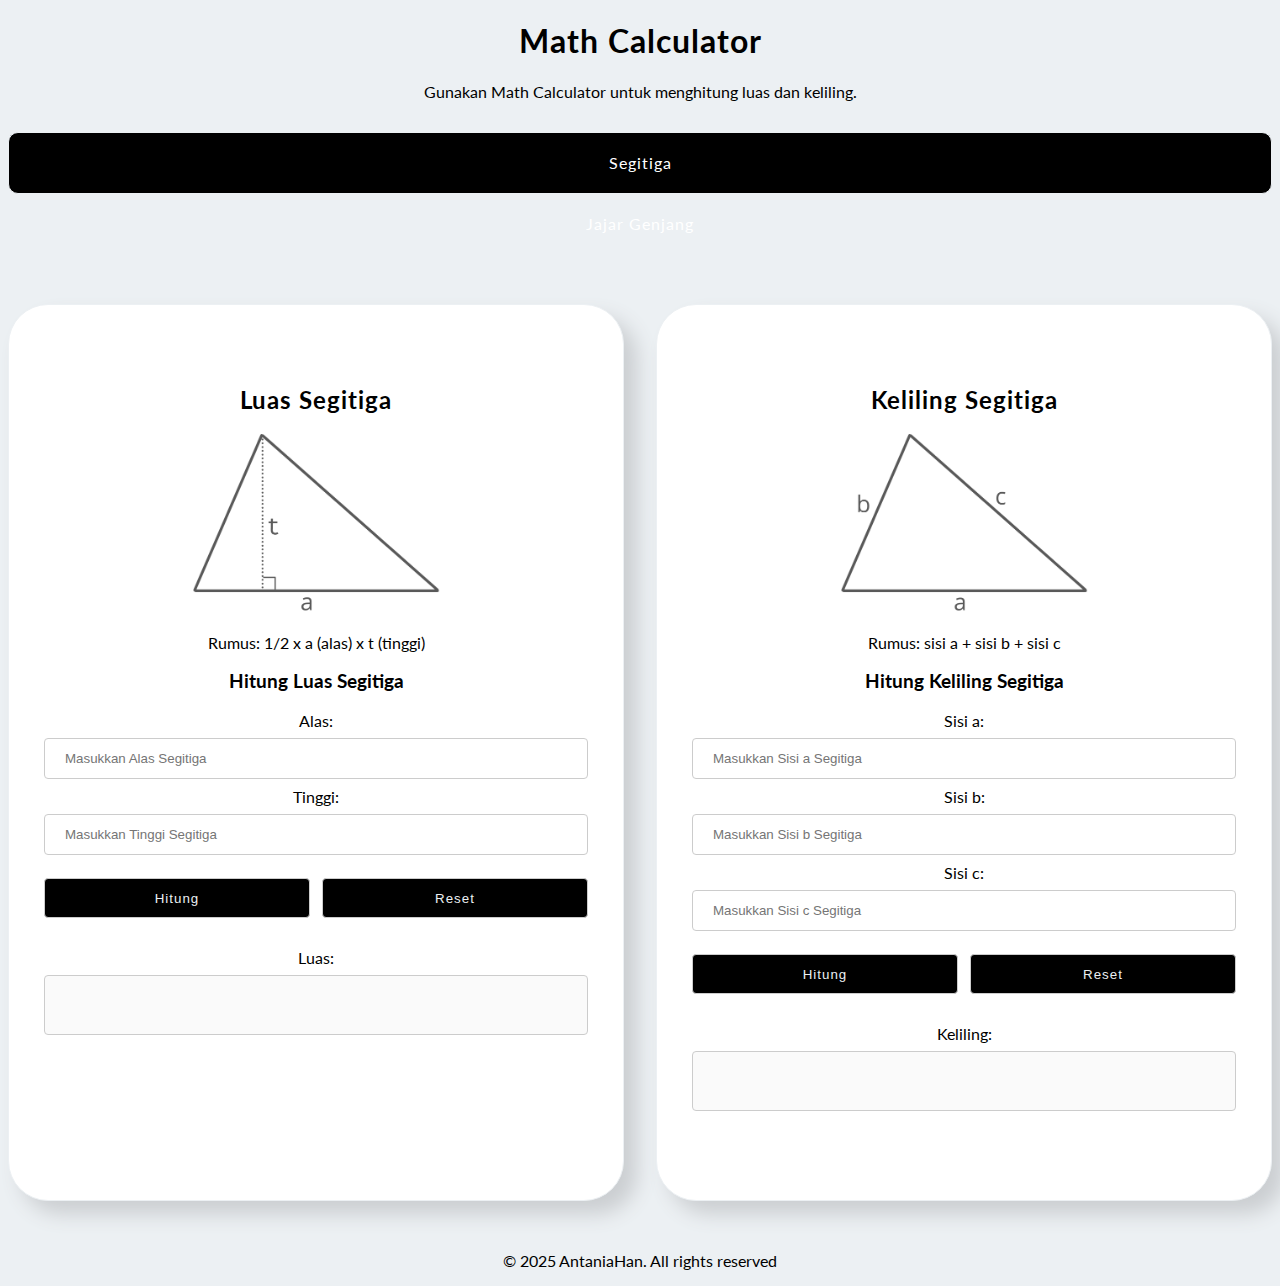
<file: index.html>
<!DOCTYPE html>
<html lang="en">

<head>
    <meta charset="UTF-8">
    <meta name="viewport" content="width=device-width, initial-scale=1.0">
    <title>Math Calculator - AntaniaHan</title>
    <!-- Google Font -->
     <link href='https://fonts.googleapis.com/css?family=Lato' rel='stylesheet'>
    <!-- CSS External -->
     <link rel="stylesheet" href="css\style.css">
</head>

<body>
    <!-- Head Content -->
     <Header>
        <h1>Math Calculator</h1>

        <p>Gunakan Math Calculator untuk menghitung luas dan keliling.</p>

        <nav>
            <a class="bg-segitiga" href="index.html">Segitiga</a>
            <a class="bg-jajargenjang" href="jajargenjang.html">Jajar Genjang</a>
        </nav>
     </Header>

    <!-- Main Content -->
     <main class="main-width">
        <!-- Luas -->
        <section>
            <header>
                <h2>Luas Segitiga</h2>
            </header>
            <!-- Konten Luas -->
            <div>
                <img src="images/segitiga-luas.png" alt="segitiga" class="formula-img">
            </div>

            <p>Rumus: 1/2 x a (alas) x t (tinggi)</p>

            <!-- Form Luas -->
             <form id="form-luas">
                <header>
                    <h3>Hitung Luas Segitiga</h3>
                </header>

                <div>
                    <label for="alas">Alas:</label>
                    <input type="number" id="alas" name="alas" step="any" placeholder="Masukkan Alas Segitiga">
                </div>

                <div>
                    <label for="tinggi">Tinggi:</label>
                    <input type="number" id="tinggi" name="tinggi" step="any" placeholder="Masukkan Tinggi Segitiga">
                </div>

                <div class="button-group">
                    <button type="submit">Hitung</button>
                    <button type="button" id="resetLuas">Reset</button>
                </div>

                <div>
                    <label for="luas">Luas:</label>
                    <input type="text" class="display" id="luas" disabled>
                </div>
             </form>
        </section>

        <!-- Keliling -->
         <section>
            <header>
                <h2>Keliling Segitiga</h2>
            </header>
            <!-- Konten Keliling -->
            <div>
                <img src="images/segitiga-keliling.png" alt="segitiga" class="formula-img">
            </div>

            <p>Rumus: sisi a + sisi b + sisi c</p>

            <!-- Form Keliling -->
             <form id="form-keliling">
                <header>
                    <h3>Hitung Keliling Segitiga</h3>
                </header>

                <div>
                    <label for="sisi-a">Sisi a:</label>
                    <input type="number" id="sisi-a" name="sisi-a" step="any" placeholder="Masukkan Sisi a Segitiga">
                </div>

                <div>
                    <label for="sisi-b">Sisi b:</label>
                    <input type="number" id="sisi-b" name="sisi-b" step="any" placeholder="Masukkan Sisi b Segitiga">
                </div>

                <div>
                    <label for="sisi-c">Sisi c:</label>
                    <input type="number" id="sisi-c" name="sisi-c" step="any" placeholder="Masukkan Sisi c Segitiga">
                </div>

                <div class="button-group">
                    <button type="submit">Hitung</button>
                    <button type="button" id="resetKeliling">Reset</button>
                </div>

                <div>
                    <label for="keliling">Keliling:</label>
                    <input type="text" class="display" id="keliling" disabled>
                </div>
             </form>
         </section>
     </main>

    <!-- Footer Content -->
     <footer>
        <p>&copy; 2025 AntaniaHan. All rights reserved</p>
     </footer>
     <script src="js/script.js"></script>
</body>

</html>
</file>
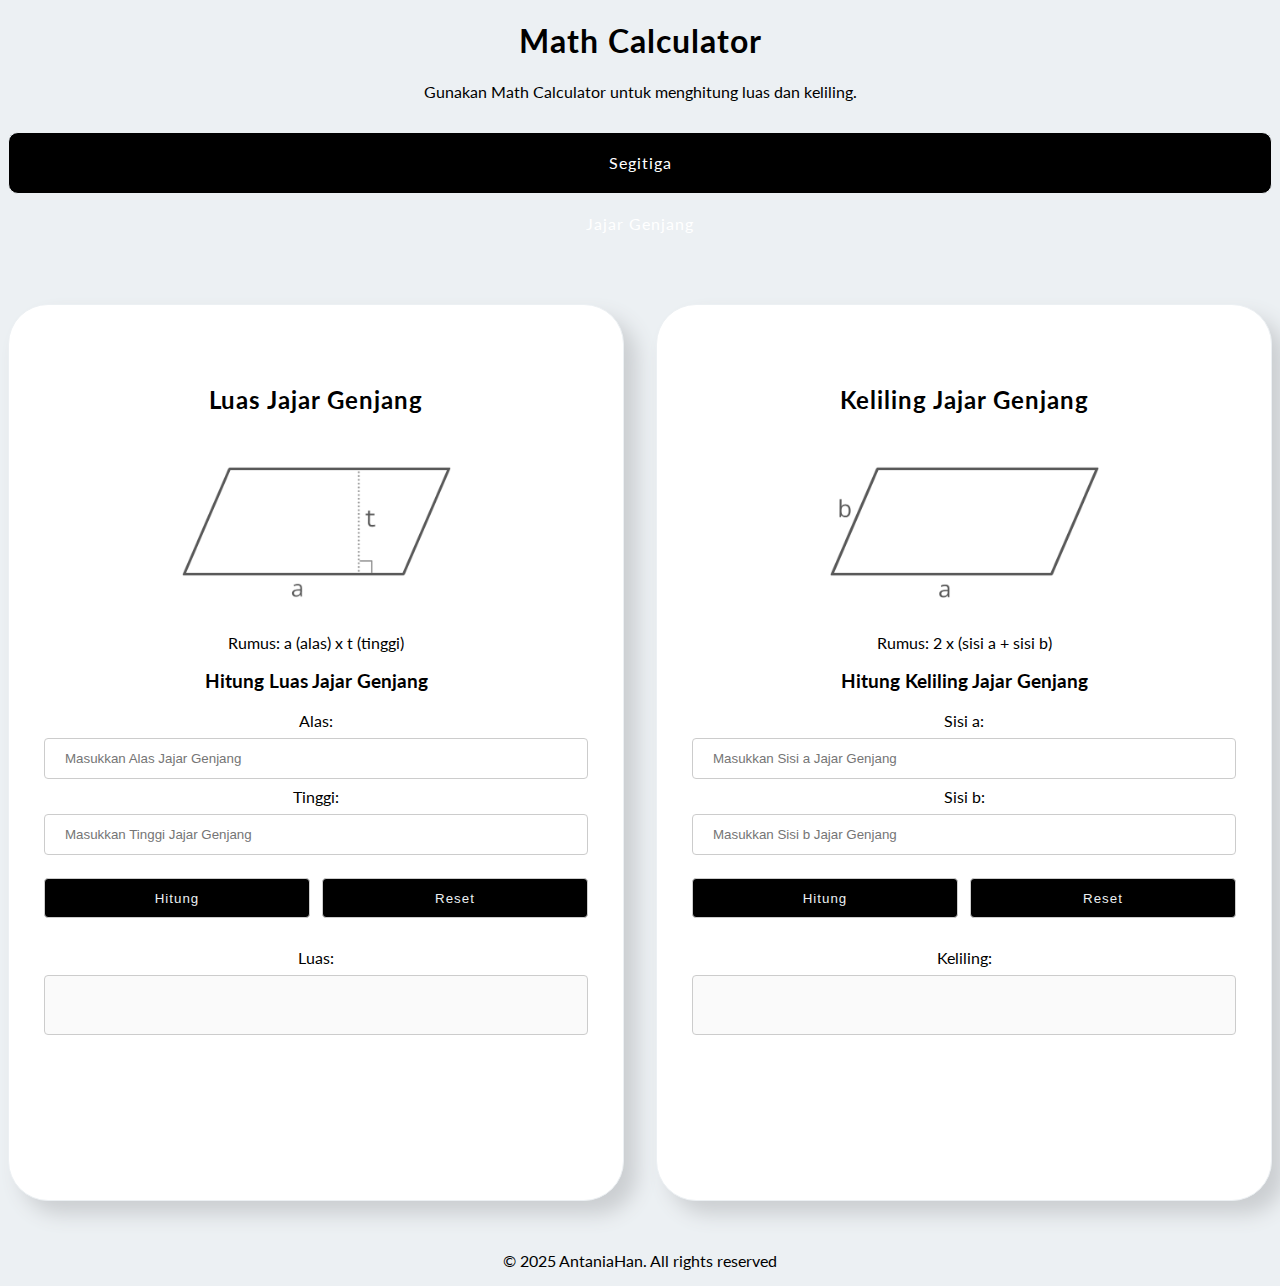
<file: jajargenjang.html>
<!DOCTYPE html>
<html lang="en">

<head>
    <meta charset="UTF-8">
    <meta name="viewport" content="width=device-width, initial-scale=1.0">
    <title>Math Calculator - AntaniaHan</title>
    <!-- Google Font -->
     <link href='https://fonts.googleapis.com/css?family=Lato' rel='stylesheet'>
    <!-- CSS External -->
     <link rel="stylesheet" href="css\style.css">
</head>

<body>
    <!-- Head Content -->
     <Header>
        <h1>Math Calculator</h1>

        <p>Gunakan Math Calculator untuk menghitung luas dan keliling.</p>

        <nav>
            <a class="bg-segitiga" href="index.html">Segitiga</a>
            <a class="bg-jajargenjang" href="jajargenjang.html">Jajar Genjang</a>
        </nav>
     </Header>

    <!-- Main Content -->
     <main>
        <!-- Luas -->
        <section>
            <header>
                <h2>Luas Jajar Genjang</h2>
            </header>
            <!-- Konten Luas -->
            <div>
                <img src="images/jajargenjang-luas.png" alt="jajargenjang" class="formula-img">
            </div>

            <p>Rumus: a (alas) x t (tinggi)</p>

            <!-- Form Luas -->
             <form id="form-luas-jg">
                <header>
                    <h3>Hitung Luas Jajar Genjang</h3>
                </header>

                <div>
                    <label for="jg-alas">Alas:</label>
                    <input type="number" id="jg-alas" name="alas" step="any" placeholder="Masukkan Alas Jajar Genjang">
                </div>

                <div>
                    <label for="jg-tinggi">Tinggi:</label>
                    <input type="number" id="jg-tinggi" name="tinggi" step="any" placeholder="Masukkan Tinggi Jajar Genjang">
                </div>

                <div class="button-group">
                    <button type="submit">Hitung</button>
                    <button type="button" id="resetLuas-jg">Reset</button>
                </div>

                <div>
                    <label for="luas-jg">Luas:</label>
                    <input type="text" class="display" id="luas-jg" disabled>
                </div>
             </form>
        </section>

        <!-- Keliling -->
         <section>
            <header>
                <h2>Keliling Jajar Genjang</h2>
            </header>
            <!-- Konten Keliling -->
            <div>
                <img src="images/jajargenjang-keliling.png" alt="jajargenjang" class="formula-img">
            </div>

            <p>Rumus: 2 x (sisi a + sisi b)</p>

            <!-- Form Keliling -->
             <form id="form-keliling-jg">
                <header>
                    <h3>Hitung Keliling Jajar Genjang</h3>
                </header>

                <div>
                    <label for="jg-a">Sisi a:</label>
                    <input type="number" id="jg-a" name="sisi-a" step="any" placeholder="Masukkan Sisi a Jajar Genjang">
                </div>

                <div>
                    <label for="jg-b">Sisi b:</label>
                    <input type="number" id="jg-b" name="sisi-b" step="any" placeholder="Masukkan Sisi b Jajar Genjang">
                </div>

                <div class="button-group">
                    <button type="submit">Hitung</button>
                    <button type="button" id="resetKeliling-jg">Reset</button>
                </div>

                <div>
                    <label for="keliling-jg">Keliling:</label>
                    <input type="text" class="display" id="keliling-jg" disabled>
                </div>
             </form>
         </section>
     </main>

    <!-- Footer Content -->
     <footer>
        <p>&copy; 2025 AntaniaHan. All rights reserved</p>
     </footer>
     <script src="js/script.js" defer></script>
</body>

</html>
</file>
